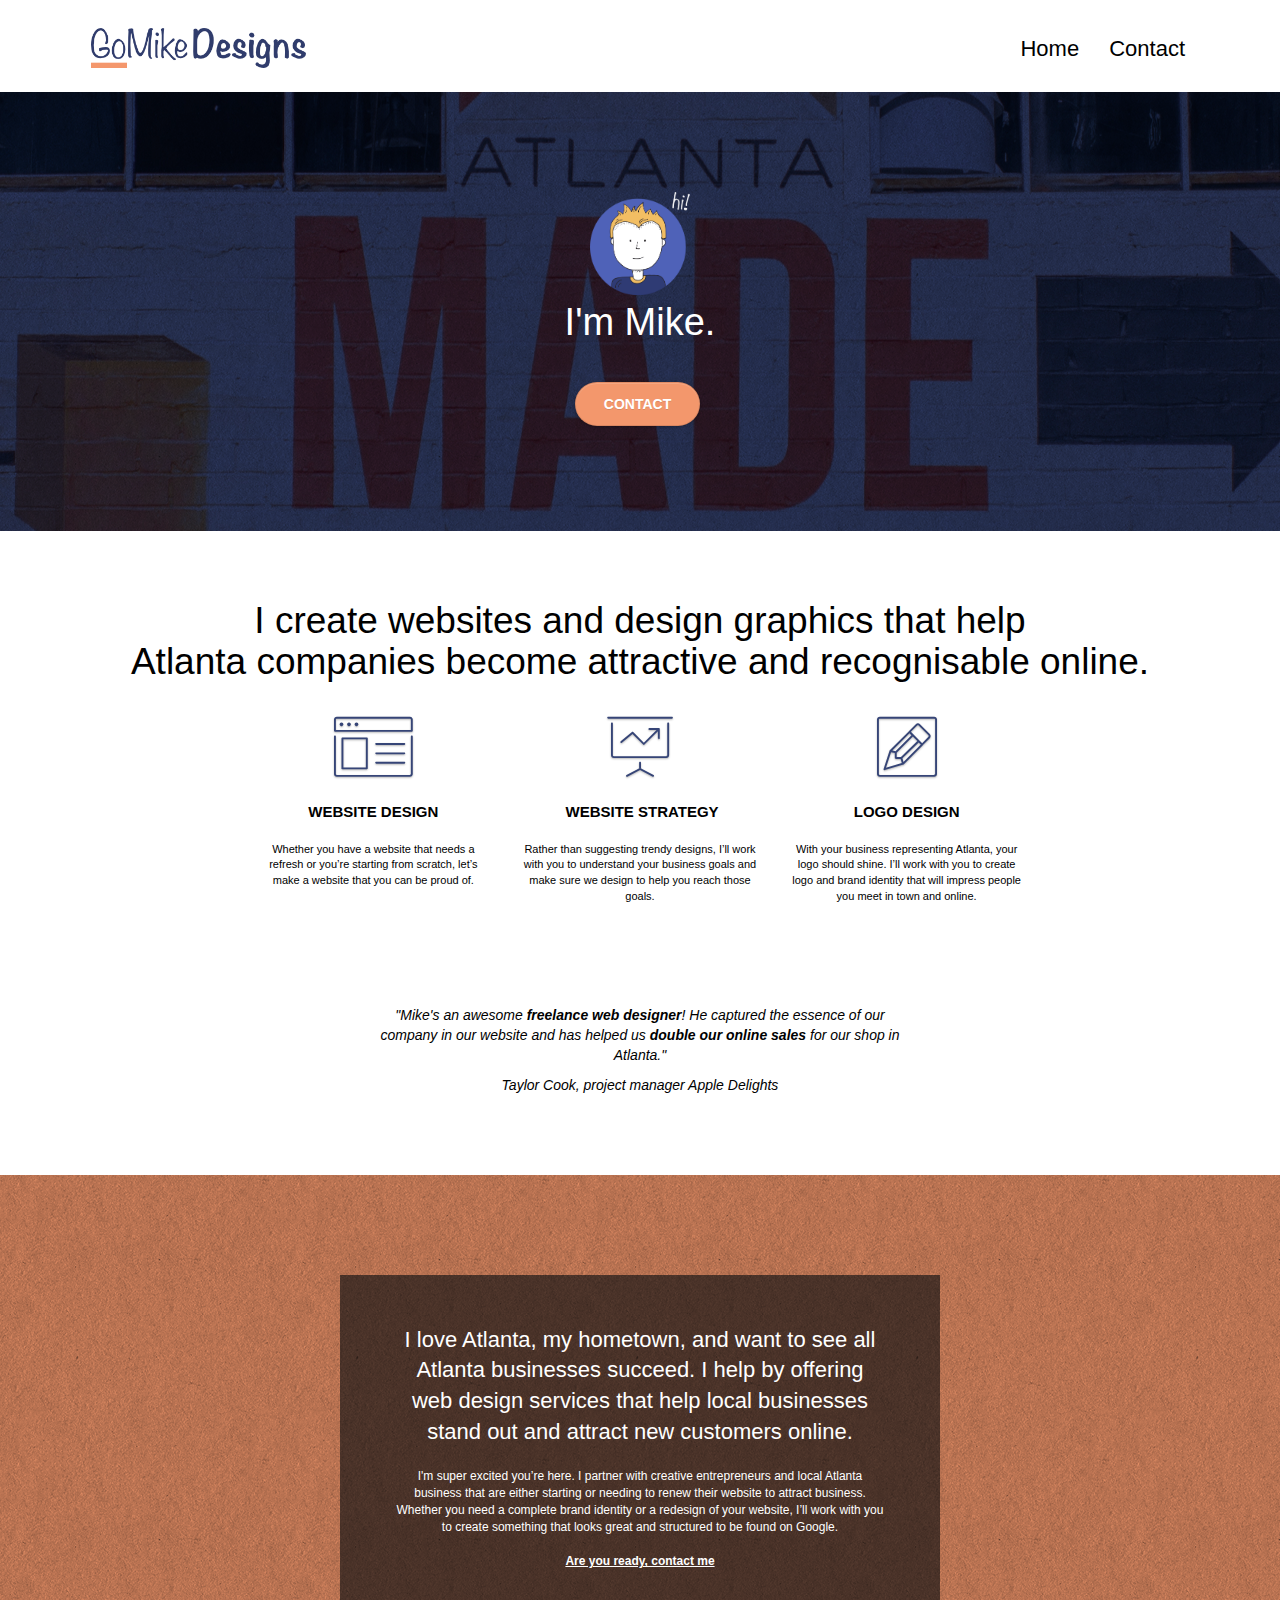
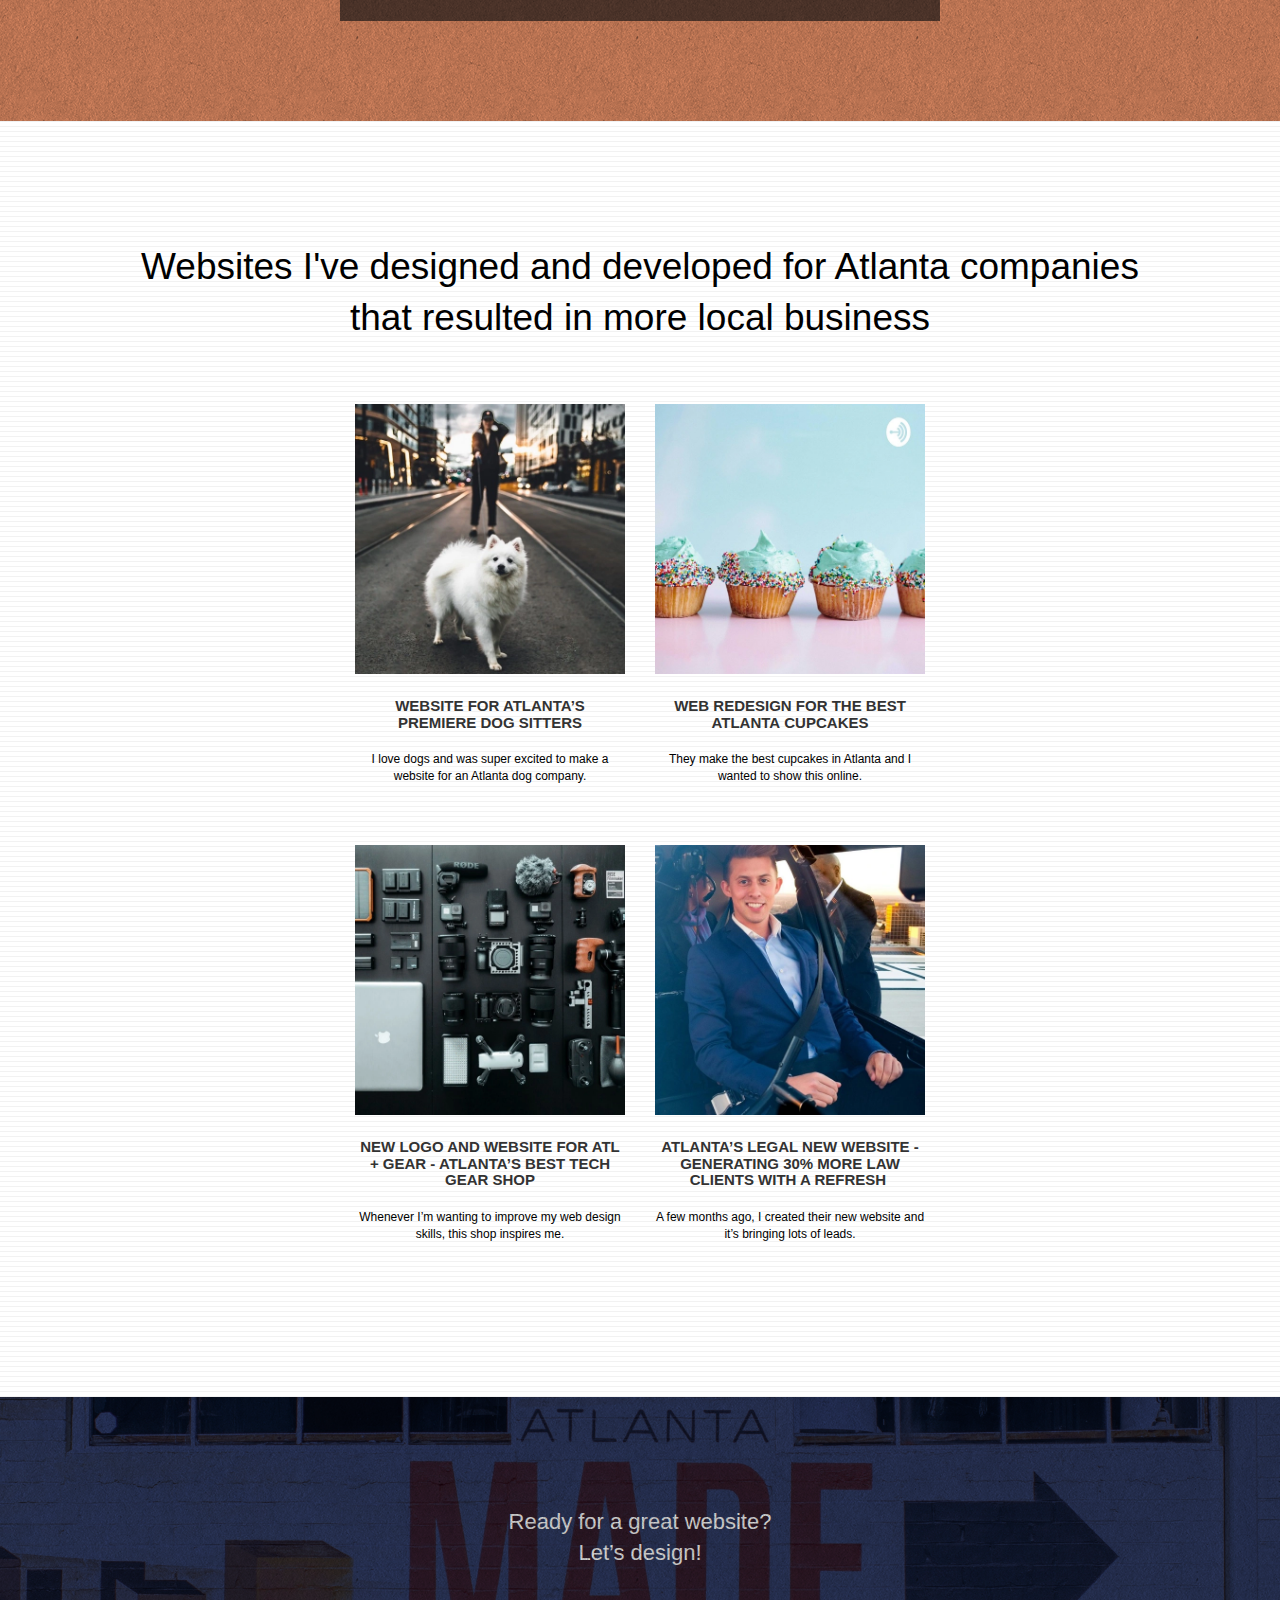
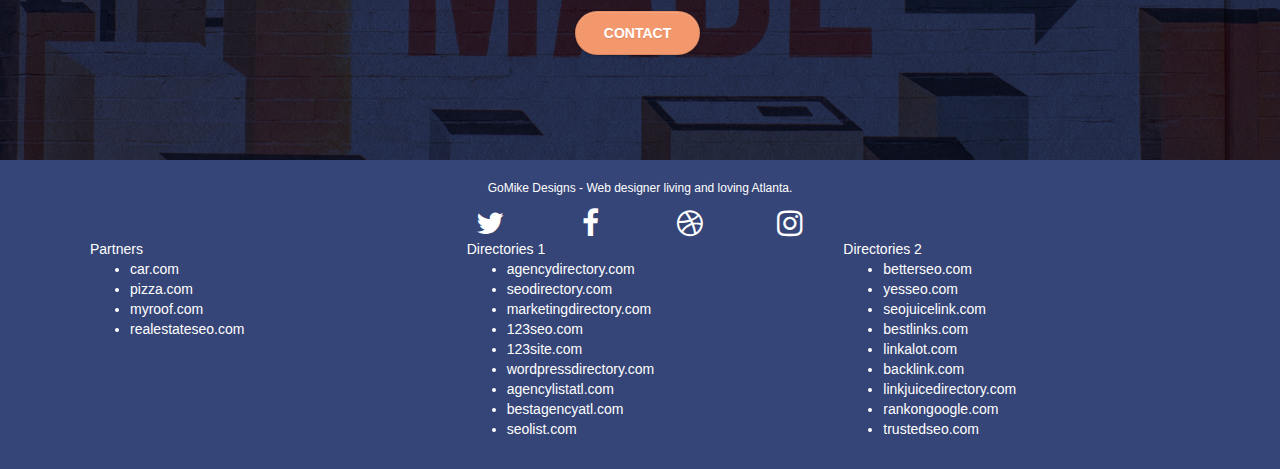
<file: index.html>
<!DOCTYPE html>
<html lang="en">
  <head>
    <meta charset="utf-8" />
    <meta
      name="keywords"
      content="seo, google, website, internet, web design, design agency, design agency, design agency, design agency, design agency, design agency, logo design atlanta"
    />
    <meta
      name="description"
      content="GoMike Designs creates websites and design graphics that help
      Atlanta companies become attractive and recognisable online. We'll help you improve your website and logo designs and website strategy! Many Atlanta companies already feel the great results of your work!"
    />
    <meta
      name="viewport"
      content="width=device-width, initial-scale=1.0, viewport-fit=cover"
    />
    <link rel="shortcut icon" type="image/png" href="favicon.jpg" />

    <link rel="stylesheet" type="text/css" href="./css/bootstrap.css" />
    <link rel="stylesheet" type="text/css" href="style.css" />
    <link rel="stylesheet" type="text/css" href="./css/font-awesome.css" />
    <link rel="stylesheet" href="./css/font-awesome-defer.css" />
    <link rel="stylesheet" type="text/css" href="./css/et-line.css" />

    <script src="./js/jquery-2.1.0.js" defer></script>
    <script src="./js/bootstrap.js" defer></script>
    <script src="./js/blocs.js" defer></script>
    <script src="./js/jquery.touchSwipe.js" defer></script>
    <script src="./js/gmaps.js" defer></script>

    <title>GoMike Designs - Web designer living and loving Atlanta.</title>

    <!-- Analytics -->

    <!-- Analytics END -->
  </head>
  <body>
    <!-- Main container -->
    <div class="page-container">
      <!-- bloc-0 -->
      <div class="bloc bgc-white l-bloc" id="bloc-0">
        <div class="container bloc-sm">
          <nav class="navbar row">
            <div class="navbar-header">
              <a class="navbar-brand" href="index.html"
                ><img
                  class="gomike-logo"
                  width="215"
                  height="40"
                  src="img/atlanta%20web%20design%20logo.png"
                  alt="Go Mike Design logo"
              /></a>

              <button
                id="nav-toggle"
                type="button"
                class="ui-navbar-toggle navbar-toggle"
                data-toggle="collapse"
                data-target=".navbar-1"
              >
                <span class="sr-only">Toggle navigation</span
                ><span class="icon-bar"></span><span class="icon-bar"></span
                ><span class="icon-bar"></span>
              </button>
            </div>
            <div class="collapse navbar-collapse navbar-1 special-dropdown-nav">
              <ul class="site-navigation nav navbar-nav">
                <li>
                  <a class="navbar-buttons" href="index.html">Home</a>
                </li>
                <li>
                  <a class="navbar-buttons" href="contact-page.html">Contact</a>
                </li>
              </ul>
            </div>
          </nav>
        </div>
      </div>
      <!-- bloc-0 END -->

      <!-- bloc-1-hero -->
      <div
        class="bloc bgc-dark-slate-blue bg-atlanta-20made-20sign d-bloc bg-t-edge bloc-bg-texture texture-paper b-parallax"
        id="bloc-1-hero"
      >
        <div class="container bloc-lg">
          <div class="row tight-width-whitespace">
            <div class="col-sm-12">
              <img
                src="img/a04pj-s6wjq.webp"
                class="center-block image-resize-mode mike-avatar"
                width="100"
                alt="Mike animation avatar saying hi"
              />
              <p class="text-center hero-bloc-text tc-white">I'm Mike.</p>
              <div class="text-center">
                <a
                  href="contact-page.html"
                  class="btn btn-lg btn-clean btn-rd cta-hero btn-atomic-tangerine"
                  id="cta-hero"
                  >Contact</a
                >
              </div>
            </div>
          </div>
        </div>
      </div>
      <!-- bloc-1-hero END -->

      <!-- bloc-2-services -->
      <div class="bloc bgc-white l-bloc" id="bloc-2-services">
        <div class="container bloc-md">
          <div class="row">
            <div class="col-sm-12 text-center">
              <h1 class="heading-paragraph">
                I create websites and design graphics that help <br />
                Atlanta companies become attractive and recognisable online.
              </h1>
            </div>
          </div>
          <div class="row voffset-lg med-width-whitespace">
            <div class="col-sm-4">
              <div class="text-center">
                <span
                  class="et-icon-browser sm-shadow icon-dark-slate-blue icons icon-lg"
                ></span>
              </div>
              <h2 class="mg-md text-center service-header">Website Design</h2>
              <p class="text-center go-black">
                Whether you have a website that needs a refresh or you&rsquo;re
                starting from scratch, let&rsquo;s make a website that you can
                be proud of.
              </p>
            </div>
            <div class="col-sm-4">
              <div class="text-center">
                <span
                  class="et-icon-presentation sm-shadow icon-dark-slate-blue icons icon-lg"
                ></span>
              </div>
              <h2 class="mg-md text-center service-header">
                &nbsp;Website Strategy
              </h2>
              <p class="text-center go-black">
                Rather than suggesting trendy designs, I&rsquo;ll work with you
                to understand your business goals and make sure we design to
                help you reach those goals.<br />
              </p>
            </div>
            <div class="col-sm-4">
              <div class="text-center">
                <span
                  class="et-icon-edit sm-shadow icon-dark-slate-blue icons icon-lg"
                ></span>
              </div>
              <h2 class="mg-md text-center service-header">Logo Design</h2>
              <p class="text-center go-black">
                With your business representing Atlanta, your logo should shine.
                I&rsquo;ll work with you to create logo and brand identity that
                will impress people you meet in town and online.
              </p>
            </div>
          </div>
          <div class="row voffset-lg voffset">
            <div class="col-xs-12 col-md-8 col-md-offset-2 text-center">
              <blockquote class="text-center">
                <p class="quote">
                  "Mike's an awesome <strong>freelance web designer</strong>! He
                  captured the essence of our<br />
                  company in our website and has helped us
                  <strong>double our online sales</strong> for our shop in<br />
                  Atlanta."
                </p>
                <p class="quote-autor">
                  Taylor Cook, project manager Apple Delights
                </p>
              </blockquote>
            </div>
          </div>
        </div>
      </div>
      <!-- bloc-2-services END -->

      <!-- bloc-3-what-i-do -->
      <div
        class="bloc tc-white bgc-atomic-tangerine bloc-bg-texture texture-paper b-parallax bg-atlanta-20made-20sign-20orange d-bloc"
        id="bloc-3-what-i-do"
      >
        <div class="container bloc-lg">
          <div class="row tight-width-whitespace black-background">
            <div class="col-sm-12">
              <h2 class="mg-md text-center tc-white">
                I love Atlanta, my hometown, and want to see all Atlanta
                businesses succeed. I help by offering web design services that
                help local businesses stand out and attract new customers
                online.<br />
              </h2>
              <p class="text-center white">
                I'm super excited you&rsquo;re here. I partner with creative
                entrepreneurs and local Atlanta business that are either
                starting or needing to renew their website to attract business.
                Whether you need a complete brand identity or a redesign of your
                website, I&rsquo;ll work with you to create something that looks
                great and structured to be found on Google.<br /><br /><a
                  class="ltc-white bold-link"
                  href="contact-page.html"
                  >Are you ready, contact me</a
                ><br />
              </p>
            </div>
          </div>
        </div>
      </div>
      <!-- bloc-3-what-i-do END -->

      <!-- bloc-4-portfolio -->
      <div
        class="bloc bgc-white bg-lines-h2-bg bg-repeat l-bloc"
        id="bloc-4-portfolio"
      >
        <div class="container bloc-lg">
          <div class="row">
            <div class="col-sm-12 text-center">
              <h2 class="previous-work">
                Websites I've designed and developed for Atlanta companies
                <br />
                that resulted in more local business
              </h2>
            </div>
          </div>
          <div class="row tight-width-whitespace portfolio-row">
            <div class="col-sm-6">
              <a
                class="img-container"
                href="#"
                data-lightbox="img/Dog-webp.webp"
                data-gallery-id="gallery-1"
                data-caption="Website for Atlanta's Premiere dog salon"
                data-frame="snapshot-lb"
                ><img
                  src="img/Dog-webp.webp"
                  class="img-responsive portfolio-thumb img-dog"
                  alt="Image of a white dog with its owner ont he black-background"
              /></a>
              <h3 class="mg-md text-center">
                Website for Atlanta&rsquo;s premiere Dog Sitters
              </h3>
              <p class="text-center go-black">
                I love dogs and was super excited to make a website for an
                Atlanta dog company.
              </p>
            </div>
            <div class="col-sm-6">
              <a
                class="img-container"
                href="#"
                data-lightbox="img/muffins-webp.webp"
                data-gallery-id="gallery-1"
                data-caption="web redesign for the best cupcakes in Atlanta"
                data-frame="snapshot-lb"
                ><img
                  src="img/muffins-webp.webp"
                  class="img-responsive portfolio-thumb img-muffins"
                  alt="Colourful image of 4 muffins"
              /></a>
              <h3 class="mg-md text-center">
                Web redesign for the best Atlanta&nbsp;cupcakes
              </h3>
              <p class="text-center go-black">
                They make the best cupcakes in Atlanta and I wanted to show this
                online.
              </p>
            </div>
          </div>
          <div class="row tight-width-whitespace portfolio-row">
            <div class="col-sm-6">
              <a
                class="img-container"
                href="#"
                data-lightbox="img/Photography-webp.webp"
                data-gallery-id="gallery-1"
                data-caption="New logo and website for Atlanta's best tech gear shop"
                data-frame="snapshot-lb"
                ><img
                  src="img/Photography-webp.webp"
                  class="img-responsive portfolio-thumb img-photography"
                  alt="Image of many different photography equipment"
              /></a>
              <h3 class="mg-md text-center">
                New logo and website for Atl + Gear - Atlanta&rsquo;s best tech
                gear shop
              </h3>
              <p class="text-center go-black">
                Whenever I&rsquo;m wanting to improve my web design skills, this
                shop inspires me.
              </p>
            </div>
            <div class="col-sm-6">
              <a
                class="img-container"
                href="#"
                data-lightbox="img/Atlentas-legal-webp.webp"
                data-gallery-id="gallery-1"
                data-caption="Atlanta's legal website generates 30% more clients after web redesign"
                data-frame="snapshot-lb"
                ><img
                  src="img/Atlentas-legal-webp.webp"
                  class="img-responsive portfolio-thumb img-legal"
                  alt="Man wearing a suit sitting in a helicopter"
              /></a>
              <h3 class="mg-md text-center">
                Atlanta&rsquo;s legal new website - Generating 30% more law
                clients with a refresh&nbsp;
              </h3>
              <p class="text-center go-black">
                A few months ago, I created their new website and it&rsquo;s
                bringing lots of leads.
              </p>
            </div>
          </div>
        </div>
      </div>
      <!-- bloc-4-portfolio END -->

      <!-- bloc-5-cta -->
      <div
        class="bloc bgc-dark-slate-blue bg-atlanta-20made-20sign d-bloc bloc-bg-texture texture-paper"
        id="bloc-5-cta"
      >
        <div class="container bloc-lg">
          <div class="row">
            <h2 class="mg-md text-center tc-white">
              Ready for a great website? <br />Let&rsquo;s design!
            </h2>
            <div class="col-sm-12 text-center">
              <a
                href="contact-page.html"
                class="btn btn-atomic-tangerine btn-clean btn-rd btn-lg cta-hero"
                >Contact</a
              >
            </div>
          </div>
        </div>
      </div>
      <!-- bloc-5-cta END -->

      <!-- Footer - bloc-8 -->
      <div class="bloc bgc-dark-slate-blue d-bloc" id="bloc-8">
        <div class="container bloc-sm">
          <div class="row">
            <div class="col-sm-12">
              <p class="text-center white">
                GoMike Designs - Web designer living and loving Atlanta.<br />
              </p>
              <div class="row row-no-gutters social">
                <div class="col-sm-3">
                  <div class="text-center">
                    <a class="social" href="index.html"
                      ><span class="fa fa-twitter icon-md"></span
                    ></a>
                  </div>
                </div>
                <div class="col-sm-3">
                  <div class="text-center">
                    <a class="social" href="index.html"
                      ><span class="fa fa-facebook icon-md"></span
                    ></a>
                  </div>
                </div>
                <div class="col-sm-3">
                  <div class="text-center">
                    <a class="social" href="index.html"
                      ><span class="fa fa-dribbble icon-md"></span
                    ></a>
                  </div>
                </div>
                <div class="col-sm-3">
                  <div class="text-center">
                    <a class="social" href="index.html"
                      ><span class="fa fa-instagram icon-md"></span
                    ></a>
                  </div>
                </div>
              </div>
              <div class="row">
                <div class="col-sm-4">
                  Partners
                  <ul>
                    <li><a href="car.com">car.com</a></li>
                    <li><a href="pizza.com">pizza.com</a></li>
                    <li><a href="myroof.com">myroof.com</a></li>
                    <li><a href="realestateseo.com">realestateseo.com</a></li>
                  </ul>
                </div>
                <div class="col-sm-4">
                  Directories 1
                  <ul>
                    <li>
                      <a href="agencydirectory.com">agencydirectory.com</a>
                    </li>
                    <li><a href="seodirectory.com">seodirectory.com</a></li>
                    <li>
                      <a href="marketingdirectory.com"
                        >marketingdirectory.com</a
                      >
                    </li>
                    <li><a href="123seo.com">123seo.com</a></li>
                    <li><a href="123site.com">123site.com</a></li>
                    <li>
                      <a href="wordpressdirectory.com"
                        >wordpressdirectory.com</a
                      >
                    </li>
                    <li><a href="agencylistatl.com">agencylistatl.com</a></li>
                    <li><a href="bestagencyatl.com">bestagencyatl.com</a></li>
                    <li><a href="seolist.com">seolist.com</a></li>
                  </ul>
                </div>
                <div class="col-sm-4">
                  Directories 2
                  <ul>
                    <li><a href="betterseo.com">betterseo.com</a></li>
                    <li><a href="yesseo.com">yesseo.com</a></li>
                    <li><a href="seojuicelink.com">seojuicelink.com</a></li>
                    <li><a href="bestlinks.com">bestlinks.com</a></li>
                    <li><a href="linkalot.com">linkalot.com</a></li>
                    <li><a href="backlink.com">backlink.com</a></li>
                    <li>
                      <a href="linkjuicedirectory.com"
                        >linkjuicedirectory.com</a
                      >
                    </li>
                    <li><a href="rankongoogle.com">rankongoogle.com</a></li>
                    <li><a href="trustedseo.com">trustedseo.com</a></li>
                  </ul>
                </div>
              </div>
            </div>
          </div>
        </div>
      </div>
      <!-- Footer - bloc-8 END -->
    </div>
    <!-- Main container END -->
  </body>
</html>
</file>
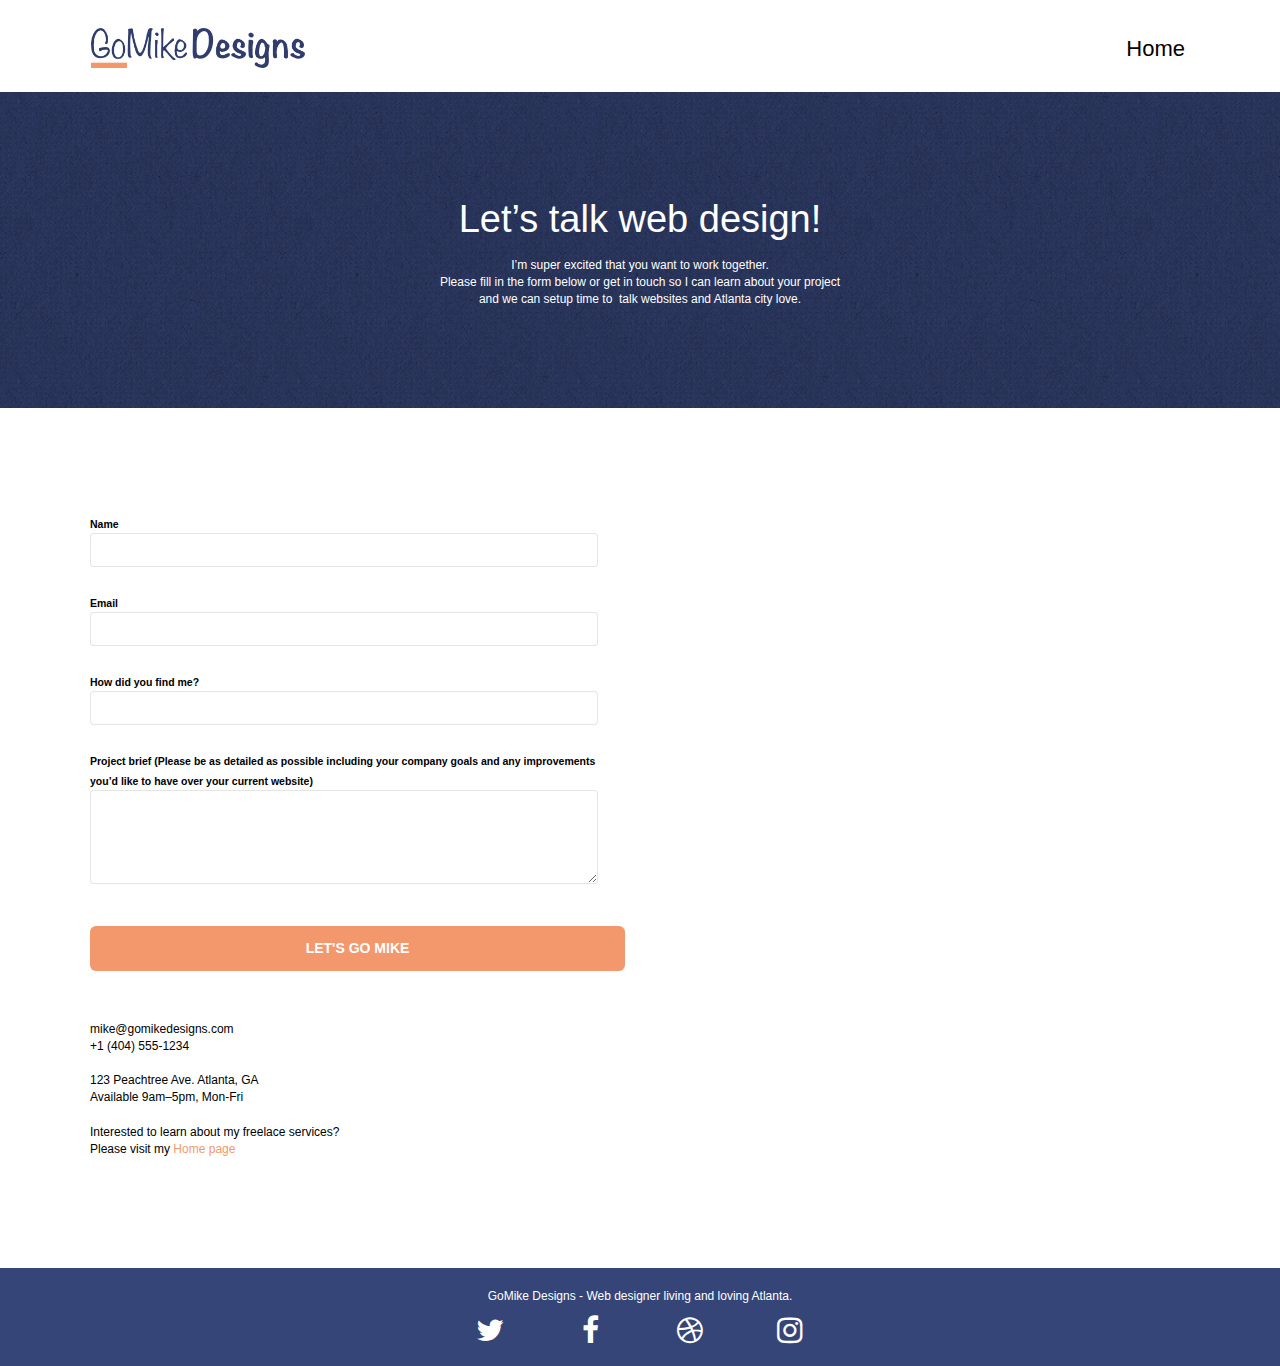
<file: contact-page.html>
<!DOCTYPE html>
<html lang="en">
  <head>
    <meta charset="utf-8" />
    <meta name="keywords" content="" />
    <meta
      name="description"
      content="GoMike Design contact form - Let's talk web design!"
    />
    <meta
      name="viewport"
      content="width=device-width, initial-scale=1.0, viewport-fit=cover"
    />
    <link rel="shortcut icon" type="image/png" href="favicon.jpg" />
   
    <link rel="stylesheet" type="text/css" href="./css/bootstrap.css" />
    <link rel="stylesheet" type="text/css" href="style.css" />
    <link rel="stylesheet" type="text/css" href="./css/font-awesome.css" />
    <link rel="stylesheet" href="./css/font-awesome-defer.css" />
    <link rel="stylesheet" type="text/css" href="./css/et-line.css" />
    
    <script src="./js/jquery-2.1.0.js" defer></script>
    <script src="./js/bootstrap.js" defer></script>
    <script src="./js/blocs.js" defer></script>
    <script src="./js/jqBootstrapValidation.js" defer></script>
    <script src="./js/formHandler.js" defer></script>
    <title>Contacts</title>

    <!-- Analytics -->

    <!-- Analytics END -->
  </head>
  <body>
    <!-- Main container -->
    <div class="page-container">
      <!-- bloc-0 -->
      <div class="bloc bgc-white l-bloc" id="bloc-0">
        <div class="container bloc-sm">
          <nav class="navbar row">
            <div class="navbar-header">
              <a class="navbar-brand" href="index.html"
                ><img
                  src="img/atlanta%20web%20design%20logo.png"
                  alt="Go Mike Design logo"
                  height="40"
              /></a>
              <button
              id="nav-toggle"
              type="button"
              class="ui-navbar-toggle navbar-toggle"
              data-toggle="collapse"
              data-target=".navbar-1"
            >
              <span class="sr-only">Toggle navigation</span
              ><span class="icon-bar"></span><span class="icon-bar"></span
              ><span class="icon-bar"></span>
            </button>
            </div>
            <div class="collapse navbar-collapse navbar-1 special-dropdown-nav">
              <ul class="site-navigation contact-nav nav navbar-nav">
                <li>
                  <a class="page2-home-button" href="index.html">Home</a>
                </li>
              </ul>
            </div>
          </nav>
        </div>
      </div>
      <!-- bloc-0 END -->

      <!-- bloc-6 -->
      <div
        class="bloc bg-dots-bg bg-repeat bgc-dark-slate-blue d-bloc bloc-bg-texture texture-paper"
        id="bloc-6"
      >
        <div class="container bloc-lg">
          <div class="row">
            <div class="col-sm-12">
              <p class="text-center hero-bloc-text tc-white">
                Let&rsquo;s talk web design!
              </p>
              <p class="text-center mg-lg tc-white tight-width-whitespace">
                I&rsquo;m super excited that you want to work together.<br />Please
                fill in the form below or get in touch so I can learn about your
                project <br />and we can setup time to &nbsp;talk websites and
                Atlanta city love.
              </p>
            </div>
          </div>
        </div>
      </div>
      <!-- bloc-6 END -->

      <!-- bloc-7 -->
      <div class="bloc bgc-white l-bloc" id="bloc-7">
        <div class="container bloc-lg">
          <div class="row">
            <div class="col-sm-6 col-sm-6-contact">
              <form
                id="form_1"
                data-success-msg="Your message has been sent."
                data-fail-msg="Sorry it seems that our mail server is not responding, Sorry for the inconvenience!"
              >
                <div class="form-group">
                  <label class="label" for="name"> Name </label><br />
                  <input
                    type="text"
                    id="name"
                    class="form-control"
                    required
                  /><br />
                </div>
                <div class="form-group">
                  <label class="label" for="email"> Email </label><br />
                  <input
                    id="email"
                    class="form-control"
                    type="email"
                    required
                  /><br />
                </div>
                <div class="form-group">
                  <label class="label" for="how-did-you-find-me">
                    How did you find me? </label
                  ><br />
                  <input
                    class="form-control"
                    type="text"
                    required
                    id="how-did-you-find-me"
                  /><br />
                </div>
                <div class="form-group">
                  <label class="label" for="project-brief">
                    Project brief (Please be as detailed as possible including
                    your company goals and any improvements you&rsquo;d like to
                    have over your current website)<br /></label
                  ><textarea
                    id="project-brief"
                    class="form-control"
                    rows="4"
                    cols="50"
                    required
                  ></textarea
                  ><br />
                </div>
                <button
                  class="bloc-button btn btn-lg btn-block cta-hero btn-atomic-tangerine"
                  type="submit"
                >
                  Let's go Mike
                </button>
              </form>
            </div>
            <div class="col-sm-6 col-sm-6-contact">
              <p class="more-information">
                mike@gomikedesigns.com<br />+1 (404) 555-1234<br />
                <br />123 Peachtree Ave. Atlanta, GA<br />Available 9am–5pm,
                Mon-Fri <br />
                <br />Interested to learn about my freelace services?
                <br />Please visit my&nbsp;<a
                  class="ltc-atomic-tangerine"
                  href="index.html"
                  >Home page</a
                >
              </p>
            </div>
          </div>
        </div>
      </div>
      <!-- bloc-7 END -->

      <!-- ScrollToTop Button -->
      <!-- <a class="topscroll-button">Scroll to top<span class="fa fa-chevron-up"></span></a> -->
      <!-- <i class="topscroll-button fa-solid fa-chevron-up">aosdjasdka;skd</i> -->
      <!-- ScrollToTop Button END-->

      <!-- Footer - bloc-8 -->
      <div class="bloc bgc-dark-slate-blue d-bloc" id="bloc-8">
        <div class="container bloc-sm">
          <div class="row">
            <div class="col-sm-12">
              <p class="text-center white">
                GoMike Designs - Web designer living and loving Atlanta.<br />
              </p>
              <div class="row row-no-gutters social">
                <div class="col-sm-3">
                  <div class="text-center">
                    <a class="social" href="index.html"
                      ><span class="fa fa-twitter icon-md"></span
                    ></a>
                  </div>
                </div>
                <div class="col-sm-3">
                  <div class="text-center">
                    <a class="social" href="index.html"
                      ><span class="fa fa-facebook icon-md"></span
                    ></a>
                  </div>
                </div>
                <div class="col-sm-3">
                  <div class="text-center">
                    <a class="social" href="index.html"
                      ><span class="fa fa-dribbble icon-md"></span
                    ></a>
                  </div>
                </div>
                <div class="col-sm-3">
                  <div class="text-center">
                    <a class="social" href="index.html"
                      ><span class="fa fa-instagram icon-md"></span
                    ></a>
                  </div>
                </div>
              </div>
              
            </div>
          </div>
        </div>
      </div>

                        </div>
          </div>
        </div>
      </div>
      <!-- Footer - bloc-8 END -->
    </div>
    <!-- Main container END -->
  </body>
</html>
</file>
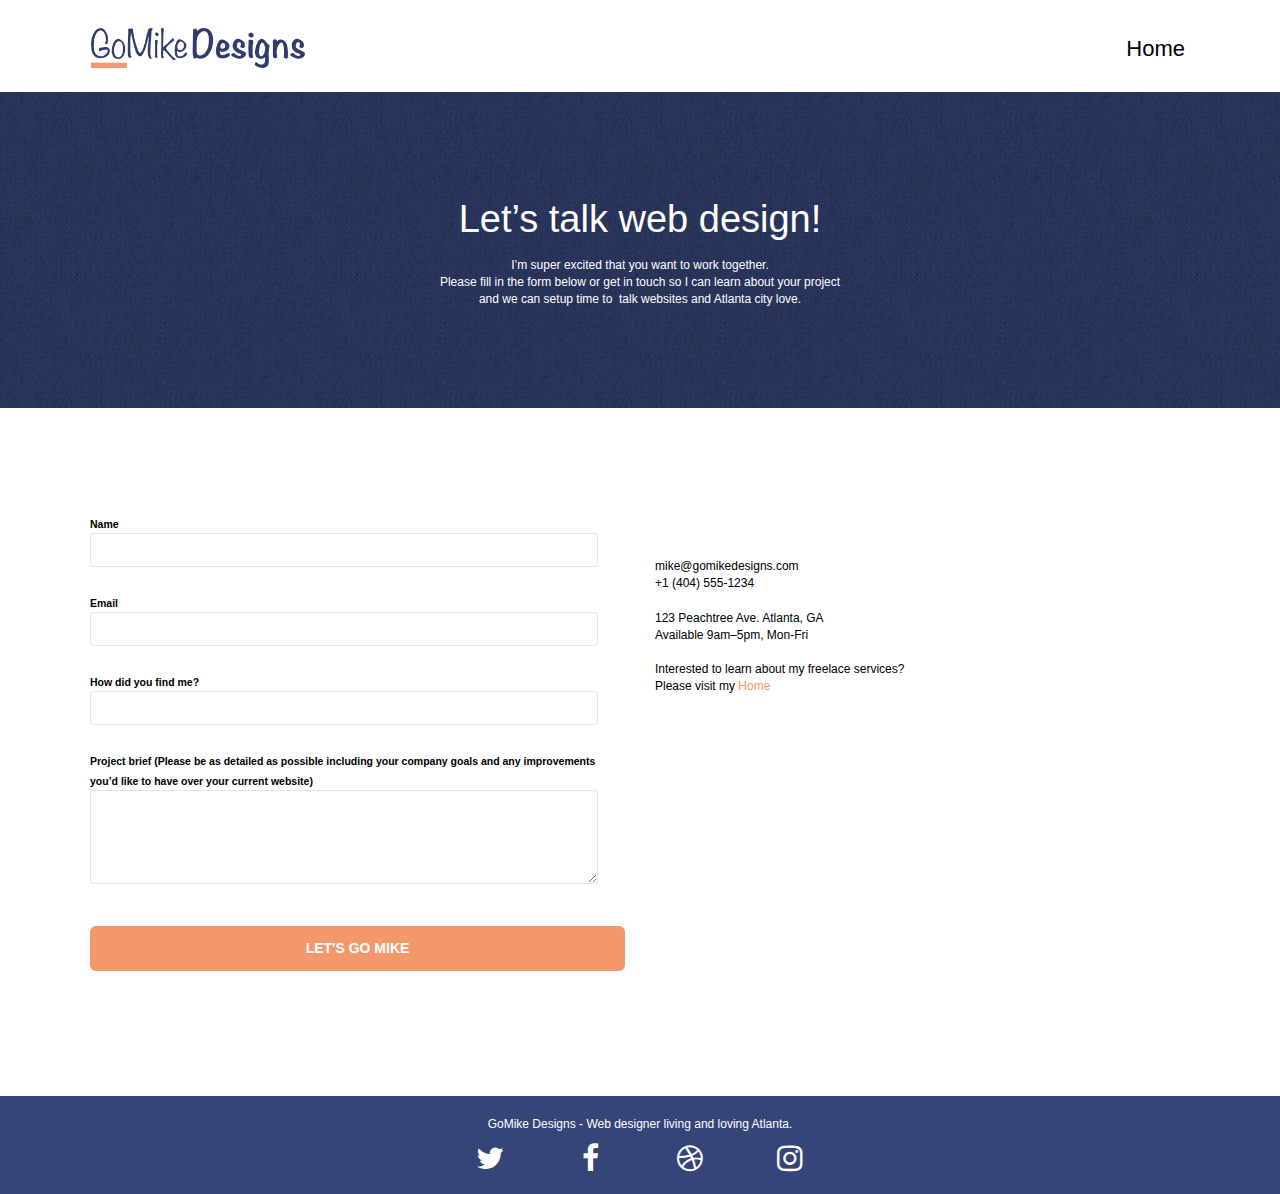
<file: page2.html>
<!DOCTYPE html>
<html lang="en">
  <head>
    <meta charset="utf-8" />
    <meta name="keywords" content="" />
    <meta
      name="description"
      content="GoMike Design contact form - Let's talk web design!"
    />
    <meta
      name="viewport"
      content="width=device-width, initial-scale=1.0, viewport-fit=cover"
    />
    <link rel="shortcut icon" type="image/png" href="favicon.jpg" />
   
    <link rel="stylesheet" type="text/css" href="./css/bootstrap.css" />
    <link rel="stylesheet" type="text/css" href="style.css" />
    <link rel="stylesheet" type="text/css" href="./css/font-awesome.css" />
    <link rel="stylesheet" href="./css/font-awesome-defer.css" />
    <link rel="stylesheet" type="text/css" href="./css/et-line.css" />
    
    <script src="./js/jquery-2.1.0.js" defer></script>
    <script src="./js/bootstrap.js" defer></script>
    <script src="./js/blocs.js" defer></script>
    <script src="./js/jqBootstrapValidation.js" defer></script>
    <script src="./js/formHandler.js" defer></script>
    <title>Contacts</title>

    <!-- Analytics -->

    <!-- Analytics END -->
  </head>
  <body>
    <!-- Main container -->
    <div class="page-container">
      <!-- bloc-0 -->
      <div class="bloc bgc-white l-bloc" id="bloc-0">
        <div class="container bloc-sm">
          <nav class="navbar row">
            <div class="navbar-header">
              <a class="navbar-brand" href="index.html"
                ><img
                  src="img/atlanta%20web%20design%20logo.png"
                  alt="Go Mike Design logo"
                  height="40"
              /></a>
              <button
              id="nav-toggle"
              type="button"
              class="ui-navbar-toggle navbar-toggle"
              data-toggle="collapse"
              data-target=".navbar-1"
            >
              <span class="sr-only">Toggle navigation</span
              ><span class="icon-bar"></span><span class="icon-bar"></span
              ><span class="icon-bar"></span>
            </button>
            </div>
            <div class="collapse navbar-collapse navbar-1 special-dropdown-nav">
              <ul class="site-navigation contact-nav nav navbar-nav">
                <li>
                  <a class="page2-home-button" href="index.html">Home</a>
                </li>
              </ul>
            </div>
          </nav>
        </div>
      </div>
      <!-- bloc-0 END -->

      <!-- bloc-6 -->
      <div
        class="bloc bg-dots-bg bg-repeat bgc-dark-slate-blue d-bloc bloc-bg-texture texture-paper"
        id="bloc-6"
      >
        <div class="container bloc-lg">
          <div class="row">
            <div class="col-sm-12">
              <p class="text-center hero-bloc-text tc-white">
                Let&rsquo;s talk web design!
              </p>
              <p class="text-center mg-lg tc-white tight-width-whitespace">
                I&rsquo;m super excited that you want to work together.<br />Please
                fill in the form below or get in touch so I can learn about your
                project <br />and we can setup time to &nbsp;talk websites and
                Atlanta city love.
              </p>
            </div>
          </div>
        </div>
      </div>
      <!-- bloc-6 END -->

      <!-- bloc-7 -->
      <div class="bloc bgc-white l-bloc" id="bloc-7">
        <div class="container bloc-lg">
          <div class="row">
            <div class="col-sm-6">
              <form
                id="form_1"
                data-success-msg="Your message has been sent."
                data-fail-msg="Sorry it seems that our mail server is not responding, Sorry for the inconvenience!"
              >
                <div class="form-group">
                  <label class="label" for="name"> Name </label><br />
                  <input
                    type="text"
                    id="name"
                    class="form-control"
                    required
                  /><br />
                </div>
                <div class="form-group">
                  <label class="label" for="email"> Email </label><br />
                  <input
                    id="email"
                    class="form-control"
                    type="email"
                    required
                  /><br />
                </div>
                <div class="form-group">
                  <label class="label" for="how-did-you-find-me">
                    How did you find me? </label
                  ><br />
                  <input
                    class="form-control"
                    type="text"
                    required
                    id="how-did-you-find-me"
                  /><br />
                </div>
                <div class="form-group">
                  <label class="label" for="project-brief">
                    Project brief (Please be as detailed as possible including
                    your company goals and any improvements you&rsquo;d like to
                    have over your current website)<br /></label
                  ><textarea
                    id="project-brief"
                    class="form-control"
                    rows="4"
                    cols="50"
                    required
                  ></textarea
                  ><br />
                </div>
                <button
                  class="bloc-button btn btn-lg btn-block cta-hero btn-atomic-tangerine"
                  type="submit"
                >
                  Let's go Mike
                </button>
              </form>
            </div>
            <div class="col-sm-6">
              <p class="more-information">
                mike@gomikedesigns.com<br />+1 (404) 555-1234<br />
                <br />123 Peachtree Ave. Atlanta, GA<br />Available 9am–5pm,
                Mon-Fri <br />
                <br />Interested to learn about my freelace services?
                <br />Please visit my&nbsp;<a
                  class="ltc-atomic-tangerine"
                  href="index.html"
                  >Home</a
                >
              </p>
            </div>
          </div>
        </div>
      </div>
      <!-- bloc-7 END -->

      <!-- ScrollToTop Button -->
      <a class="topscroll-button"><span class="fa fa-chevron-up"></span></a>
      <!-- <i class="topscroll-button fa-solid fa-chevron-up">aosdjasdka;skd</i> -->
      <!-- ScrollToTop Button END-->

      <!-- Footer - bloc-8 -->
      <div class="bloc bgc-dark-slate-blue d-bloc" id="bloc-8">
        <div class="container bloc-sm">
          <div class="row">
            <div class="col-sm-12">
              <p class="text-center white">
                GoMike Designs - Web designer living and loving Atlanta.<br />
              </p>
              <div class="row row-no-gutters social">
                <div class="col-sm-3">
                  <div class="text-center">
                    <a class="social" href="index.html"
                      ><span class="fa fa-twitter icon-md"></span
                    ></a>
                  </div>
                </div>
                <div class="col-sm-3">
                  <div class="text-center">
                    <a class="social" href="index.html"
                      ><span class="fa fa-facebook icon-md"></span
                    ></a>
                  </div>
                </div>
                <div class="col-sm-3">
                  <div class="text-center">
                    <a class="social" href="index.html"
                      ><span class="fa fa-dribbble icon-md"></span
                    ></a>
                  </div>
                </div>
                <div class="col-sm-3">
                  <div class="text-center">
                    <a class="social" href="index.html"
                      ><span class="fa fa-instagram icon-md"></span
                    ></a>
                  </div>
                </div>
              </div>
              
            </div>
          </div>
        </div>
      </div>

                        </div>
          </div>
        </div>
      </div>
      <!-- Footer - bloc-8 END -->
    </div>
    <!-- Main container END -->
  </body>
</html>
</file>
<file: style.css>
* {
    box-sizing: border-box;
}

body {
    margin: 0;
    padding: 0;
    background: #FFF;
    overflow-x: hidden;
    -webkit-font-smoothing: antialiased;
    -moz-osx-font-smoothing: grayscale;

}

a,
button {
    transition: all .3s ease-in-out;
    outline: none !important;
    text-decoration: none;
}

/*******************************************************************/


a:hover {
    text-decoration: none;
    cursor: pointer;
}

#page-loading-blocs-notifaction {
    position: fixed;
    top: 0;
    bottom: 0;
    width: 100%;
    z-index: 100000;
    background: #FFFFFF url("img/pageload-spinner.gif") no-repeat center center;
}

.bloc {
    width: 100%;
    clear: both;
    background: 50% 50% no-repeat;
    padding: 0 50px;
    -webkit-background-size: cover;
    -moz-background-size: cover;
    -o-background-size: cover;
    background-size: cover;
    position: relative;
}

.bloc .container {
    padding-left: 0;
    padding-right: 0;
}

.bloc-lg {
    padding: 100px 50px;
}

.bloc-md {
    padding: 50px;
}

.bloc-sm {
    padding: 20px 50px;
}

.bg-center,
.bg-l-edge,
.bg-r-edge,
.bg-t-edge,
.bg-b-edge,
.bg-tl-edge,
.bg-bl-edge,
.bg-tr-edge,
.bg-br-edge,
.bg-repeat {
    -webkit-background-size: auto !important;
    -moz-background-size: auto !important;
    -o-background-size: auto !important;
    background-size: auto !important;
}

.bg-repeat {
    background: repeat;
}

.bg-t-edge {
    background: top no-repeat;
}

.bloc-bg-texture::before {
    content: "";
    background-size: 2px 2px;
    position: absolute;
    top: 0;
    bottom: 0;
    left: 0;
    right: 0;
}

.texture-paper::before {
    background: url("img/aecd7-gz9ng.webp");
    background-size: 280px 280px;
}

.b-parallax {
    background-attachment: fixed;
}

.d-bloc {
    color: white;
}

.d-bloc button:hover {
    color: rgba(255, 255, 255, .9);
}

.d-bloc .icon-round,
.d-bloc .icon-square,
.d-bloc .icon-rounded,
.d-bloc .icon-semi-rounded-a,
.d-bloc .icon-semi-rounded-b {
    border-color: rgba(255, 255, 255, .9);
}

.d-bloc .divider-h span {
    border-color: rgba(255, 255, 255, .2);
}

.d-bloc .a-btn,
.d-bloc .navbar a,
.d-bloc .navbar-brand,
.d-bloc a .icon-sm,
.d-bloc a .icon-md,
.d-bloc a .icon-lg,
.d-bloc a .icon-xl,
.d-bloc h1 a,
.d-bloc h2 a,
.d-bloc h3 a,
.d-bloc h4 a,
.d-bloc h5 a,
.d-bloc h6 a,
.d-bloc p a {
    color: white;
}

.d-bloc .a-btn:hover,
.d-bloc .navbar a:hover,
.d-bloc .navbar-brand:hover,
.d-bloc a:hover .icon-sm,
.d-bloc a:hover .icon-md,
.d-bloc a:hover .icon-lg,
.d-bloc a:hover .icon-xl,
.d-bloc h1 a:hover,
.d-bloc h2 a:hover,
.d-bloc h3 a:hover,
.d-bloc h4 a:hover,
.d-bloc h5 a:hover,
.d-bloc h6 a:hover,
.d-bloc p a:hover {
    color: rgba(255, 255, 255, 1);
}

.d-bloc .navbar-toggle .icon-bar {
    background: rgba(255, 255, 255, 1);
}

.d-bloc .btn-wire,
.d-bloc .btn-wire:hover {
    color: rgba(255, 255, 255, 1);
    border-color: rgba(255, 255, 255, 1);
}

.d-bloc .panel {
    color: rgba(0, 0, 0, .5);
}

.d-bloc .panel button:hover {
    color: rgba(0, 0, 0, .7);
}

.d-bloc .panel icon {
    border-color: rgba(0, 0, 0, .7);
}

.d-bloc .panel .divider-h span {
    border-color: rgba(0, 0, 0, .1);
}

.d-bloc .panel .a-btn {
    color: rgba(0, 0, 0, .6);
}

.d-bloc .panel .a-btn:hover {
    color: rgba(0, 0, 0, 1);
}

.d-bloc .panel .btn-wire,
.d-bloc .panel .btn-wire:hover {
    color: rgba(0, 0, 0, .7);
    border-color: rgba(0, 0, 0, .3);
}

.d-bloc .panel,
.l-bloc {
    color: rgba(0, 0, 0, .5);
}

.d-bloc .panel button:hover,
.l-bloc button:hover {
    color: rgba(0, 0, 0, .7);
}

.l-bloc .icon-round,
.l-bloc .icon-square,
.l-bloc .icon-rounded,
.l-bloc .icon-semi-rounded-a,
.l-bloc .icon-semi-rounded-b {
    border-color: rgba(0, 0, 0, .7);
}

.d-bloc .panel .divider-h span,
.l-bloc .divider-h span {
    border-color: rgba(0, 0, 0, .1);
}

.d-bloc .panel .a-btn,
.l-bloc .a-btn,
.l-bloc .navbar a,
.l-bloc .navbar-brand,
.l-bloc a .icon-sm,
.l-bloc a .icon-md,
.l-bloc a .icon-lg,
.l-bloc a .icon-xl,
.l-bloc h1 a,
.l-bloc h2 a,
.l-bloc h3 a,
.l-bloc h4 a,
.l-bloc h5 a,
.l-bloc h6 a,
.l-bloc p a {
    color: rgba(0, 0, 0, .6);
}

.d-bloc .panel .a-btn:hover,
.l-bloc .a-btn:hover,
.l-bloc .navbar a:hover,
.l-bloc .navbar-brand:hover,
.l-bloc a:hover .icon-sm,
.l-bloc a:hover .icon-md,
.l-bloc a:hover .icon-lg,
.l-bloc a:hover .icon-xl,
.l-bloc h1 a:hover,
.l-bloc h2 a:hover,
.l-bloc h3 a:hover,
.l-bloc h4 a:hover,
.l-bloc h5 a:hover,
.l-bloc h6 a:hover,
.l-bloc p a:hover {
    color: rgba(0, 0, 0, 1);
}

.l-bloc .navbar-toggle .icon-bar {
    color: rgba(0, 0, 0, .6);
}

.d-bloc .panel .btn-wire,
.d-bloc .panel .btn-wire:hover,
.l-bloc .btn-wire,
.l-bloc .btn-wire:hover {
    color: rgba(0, 0, 0, .7);
    border-color: rgba(0, 0, 0, .3);
}

.voffset {
    margin-top: 30px;
}

.voffset-lg {
    margin-top: 80px;
}

.row-no-gutters {
    margin-right: 0;
    margin-left: 0;
    display: flex;
    justify-content: space-around;
}

.row.row-no-gutters>[class^="col-"],
.row.row-no-gutters>[class*=" col-"] {
    padding-right: 0;
    padding-left: 0;

}

#bloc-2-services p {
    font-size: 11px;
    color: black !important;

    /******************************************************/
}

blockquote {
    border: 0px;
    font-style: italic;
}

.quote,
.quote-autor {
    font-size: 14px !important;
}

.navbar {
    margin-bottom: 0;
    z-index: 1;
}

.navbar-brand {
    height: auto;
    padding: 3px 15px;
    font-size: 25px;
    font-weight: normal;
    font-weight: 600;
    line-height: 44px;
}

.navbar-brand img {
    max-height: 200px;
    margin: 0 5px 0 0;
    display: inline;
}

.navbar-brand img[src$=svg] {
    min-width: 100px;
}

.nav-center .navbar-brand img {
    margin: 0;
}

.navbar .nav {
    padding-top: 2px;
    margin-right: -16px;
    float: right;
    z-index: 1;
}

.nav>li {
    float: left;
    margin-top: 4px;
    font-size: 16px;
}

.navbar-nav .open .dropdown-menu>li>a {
    text-align: inherit;
}

.nav>li a:hover,
.nav>li a:focus {
    background: transparent;
}

.navbar-toggle {
    margin: 10px 10px 0 0;
    border: 0px;
}

.navbar-toggle:hover {
    background: transparent !important;
}

.navbar-toggle .icon-bar {
    background-color: rgba(0, 0, 0, .5);
    width: 26px;
}

.nav-invert .navbar .nav {
    float: left;
}

.nav-invert .navbar-header,
.nav-invert .navbar-brand {
    float: right;
    position: relative;
    z-index: 2;
}

.contact-nav {
    list-style: none;
}

@media (min-width: 768px) {


    .site-navigation {
        position: absolute;
        top: 50%;
        right: 20px;
        transform: translate(0, -50%);
        -webkit-transform: translateY(-50%);
    }

    .nav>li .dropdown-menu a,
    .nav>li .dropdown-menu a:hover {
        color: #484848;
    }

    .navbar-nav>li>a {
        color: black !important;
        font-size: 22px;

    }


    .nav-invert .site-navigation {
        left: 0;
        right: 0;
    }

    .nav-center {
        text-align: center;
    }

    .nav-center .navbar-header {
        width: 100%;
    }

    .nav-center .navbar-header,
    .nav-center .navbar-brand,
    .nav-center .nav>li {
        float: none;
        display: inline-block;
    }

    .nav-center .site-navigation {
        position: relative;
        width: 100%;
        right: 0;
        margin-right: 0px;
        margin-top: 20px;

    }

    .nav-center.mini-nav .navbar-toggle {
        float: none;
        margin: 10px auto 0;
    }
}

.nav>li>.dropdown a {
    background: none !important;
    display: block;
    padding: 14px 15px;
}

nav .caret {
    margin: 0 5px;
}

.dropdown-menu .dropdown-menu {
    top: -8px;
    left: 100%;
}

.dropdown-menu .dropmenu-flow-right {
    top: 100%;
    left: 0;
    margin-left: -1px;
    border-top-left-radius: 0;
    border-top-right-radius: 0;
}

.dropdown-menu .dropdown span {
    border: 4px solid black;
    border-top-color: transparent;
    border-right-color: transparent;
    border-bottom-color: transparent;
    margin: 6px -5px 0 0 !important;
    float: right;
}

.mg-md {
    margin-top: 10px;
    margin-bottom: 20px;
}

.mg-lg {
    margin-top: 10px;
    margin-bottom: 40px;
}

.btn {
    margin: 0 5px 5px 0;
}

.btn.pull-right {
    margin: 0 0 5px 5px;
}

.btn-d,
.btn-d:hover,
.btn-d:focus {
    color: #FFF;
    background: rgba(0, 0, 0, .3);
}

button {
    outline: none !important;
}

.btn-rd {
    border-radius: 40px;
}

.btn-clean {
    border: 1px solid rgba(0, 0, 0, .08);
    border-bottom-color: rgba(0, 0, 0, .1);
    text-shadow: 0 1px 0 rgba(0, 0, 1, .1);
    box-shadow: 0 1px 3px rgba(0, 0, 1, .25), inset 0 1px 0 0 rgba(255, 255, 255, .15);
}

.icon-md {
    font-size: 30px !important;
}

.icon-lg {
    font-size: 60px !important;
}

.sm-shadow {
    text-shadow: 0 1px 2px rgba(0, 0, 0, .3);
}

.panel-sq,
.panel-sq .panel-heading,
.panel-sq .panel-footer {
    border-radius: 0;
}

.panel-rd {
    border-radius: 30px;
}

.panel-rd .panel-heading {
    border-radius: 29px 29px 0 0;
}

.panel-rd .panel-footer {
    border-radius: 0 0 29px 29px;
}

.form-control {
    border-color: rgba(0, 0, 0, .1);
    box-shadow: none;
}

.scrollToTop {
    width: 40px;
    height: 40px;
    position: fixed;
    bottom: 20px;
    right: 20px;
    opacity: 0;
    z-index: 500;
    transition: all .3s ease-in-out;
}

.scrollToTop span {
    margin-top: 6px;
}

.showScrollTop {
    font-size: 14px;
    opacity: 1;
}

a[data-lightbox] {
    position: relative;
    display: block;
    text-align: center;
}

a[data-lightbox]:hover::before {
    content: "+";
    font-family: "HelveticaNeue-Light", "Helvetica Neue Light", "Helvetica Neue", Helvetica, Arial;
    font-size: 32px;
    width: 50px;
    height: 50px;
    margin-left: -25px;
    border-radius: 50%;
    background: rgba(0, 0, 0, .6);
    color: #FFF;
    font-weight: 100;
    z-index: 1;
    position: absolute;
    top: 50%;
    transform: translateY(-50%);
    -webkit-transform: translateY(-50%);
}

a[data-lightbox]:hover img {
    opacity: 0.6;
    -webkit-animation-fill-mode: none;
    animation-fill-mode: none;
}

#lightbox-modal {
    display: flex;
    align-items: center;
}

#lightbox-modal .modal-dialog {
    width: 90%;
    max-width: 900px;
    margin: 0 auto 0;
}

#lightbox-modal .modal-dialog img {
    max-height: 90vh;
    margin: 0 auto;
}

.lightbox-caption {
    padding: 20px;
    color: #FFF;
    background: rgba(0, 0, 0, .5);
    position: absolute;
    left: 15px;
    right: 15px;
    bottom: 5px;
}

.close-lightbox {
    color: #FFF;
    font-size: 30px;
    position: absolute;
    top: 20px;
    right: 20px;
    z-index: 20;
    background: rgba(0, 0, 0, .5);
    border: none;
    line-height: 30px;
    padding: 0 9px 5px;
    opacity: 0.3;
}

.close-lightbox:hover,
.next-lightbox:hover,
.prev-lightbox:hover {
    opacity: 1.0;
    color: #FFF;
}

.next-lightbox,
.prev-lightbox {
    font-size: 20px;
    color: rgba(255, 255, 255, .9);
    background: rgba(0, 0, 0, .5);
    transition: all .2s ease-in-out;
    position: absolute;
    top: 45%;
    z-index: 1;
    opacity: 0.4;
}

.next-lightbox {
    padding: 6px 8px 1px 13px;
    right: 25px;
}

.prev-lightbox {
    padding: 6px 13px 1px 10px;
    left: 25px;
}

.snapshot-lb .modal-body {
    padding-bottom: 45px;
}

.snapshot-lb .lightbox-caption {
    padding: 0;
    color: rgba(0, 0, 0, .5);
    background: none;
}

h1,
h2,
h3,
h4,
h5,
h6,
p,
label,
.btn,
a {
    font-family: "helvetica";
    font-weight: 400;
    color: white !important;
}

.container {
    max-width: 1100px;
}

.hero-bloc-text {
    font-size: 38px;
}

.hero-bloc-text-sub {
    font-size: 36px;
}

.statement-bloc-text {
    line-height: 26px;
    font-style: italic;
    font-size: 20px;
    text-align: center;
    font-weight: lighter;
    max-width: 520px;
    margin: auto auto auto auto;
}

p {
    font-size: 12px;
}

.tight-width-whitespace {
    max-width: 600px;
    margin: auto auto auto auto;
}

.h1 {
    font-size: 20px;
    font-family: "Open Sans";
}

.cta-hero {
    margin-top: 22px;
    color: #FFFFFF !important;
    text-transform: uppercase;
    padding: 12px 28px 12px 28px;
    font-size: 1.0em;
    font-weight: 700;
}

.social {
    max-width: 400px;
    margin: auto auto auto auto;
}

h2 {
    font-size: 22px;
    line-height: 1.4em;
}

h3 {
    font-size: 15px;
    text-transform: uppercase;
    font-weight: 700;
    color: #333333 !important;
}

.med-width-whitespace {
    max-width: 800px;
    margin: auto auto auto auto;
    box-shadow: 0px 0px 0px #000000;
}

h1 {
    color: #333333 !important;
}

h4 {
    color: #333333 !important;
}

.icons {
    margin-bottom: 14px;
    margin-top: 24px;
}

.white {
    color: #FFFFFF !important;
    text-align: center;
}

.portfolio-thumb {
    margin-bottom: 24px;
}

.portfolio-row {
    margin-bottom: 44px;
    margin-top: 50px;
}

.avatar {
    box-shadow: 0px 4px 9px rgba(0, 0, 0, 0.3);
}

.black-background {
    background-color: rgba(35, 31, 32, 0.7);
    padding: 40px 40px 40px 40px;
}

.bold-link {
    font-weight: 900;
    text-decoration: underline !important;
}

.service-header {
    font-size: 15px;
    font-weight: 700;
    text-transform: uppercase;
    color: black !important;
}

.bgc-white {
    background-color: #FFFFFF;
}

.bgc-dark-slate-blue {
    background-color: #364577;
}

.bgc-atomic-tangerine {
    background-color: #F3976C;
}

.tc-white {
    color: white !important;
}

.btn-atomic-tangerine {
    background: #F3976C;
    color: #FFFFFF !important;
}

.btn-atomic-tangerine:hover {
    background: #c27956 !important;
    color: #FFFFFF !important;
}

.ltc-white {
    color: #FFFFFF !important;
}

.ltc-white:hover {
    color: #cccccc !important;
}

.ltc-atomic-tangerine {
    color: #F3976C !important;
}

.ltc-atomic-tangerine:hover {
    color: #c27956 !important;
}

.icon-dark-slate-blue {
    color: #364577 !important;
    border-color: #364577 !important;
}

.bg-dots-bg {
    background-image: url("img/dots-bg.png");
}

.bg-lines-h2-bg {
    background-image: url("img/lines-h2-bg.png");
}

.bg-atlanta-20made-20sign {
    background-image: url("img/atlanta\ made\ sign-webp.webp");
}

.bg-atlanta-20made-20sign-20orange {
    background-image: url("img/atlanta\ made\ sign\ orange-upgraded.webp");
}

@media (max-width: 1024px) {
    .bloc {
        padding-left: 20px;
        padding-right: 20px;
    }

    .bloc.full-width-bloc,
    .bloc-tile-2.full-width-bloc .container,
    .bloc-tile-3.full-width-bloc .container,
    .bloc-tile-4.full-width-bloc .container {
        padding-left: 0;
        padding-right: 0;
    }
}

@media (max-width: 992px) and (min-width: 768px) {
    .navbar .nav {
        max-width: 80%
    }

    .nav-center.navbar .nav {
        max-width: 100%
    }
}

@media only screen and (min-width: 768px) and (max-width: 1024px) and (orientation: landscape) {
    .b-parallax {
        background-attachment: scroll;
    }
}

@media only screen and (min-width: 1024px) and (max-width: 1366px) and (-webkit-min-device-pixel-ratio: 1.5) {
    .b-parallax {
        background-attachment: scroll;
    }
}

@media (max-width: 991px) {
    .container {
        width: 100%;
    }

    .b-parallax {
        background-attachment: scroll;
    }

    .page-container,
    #hero-bloc {
        overflow-x: hidden;
        position: relative;
    }

    /* .bloc {
        padding-left: env(safe-area-inset-left);
        padding-right: env(safe-area-inset-right);
    } */

    .bloc-group,
    .bloc-group .bloc {
        display: block;
        width: 100%;
    }

    /* .bloc-fill-screen .fill-bloc-top-edge,
    .bloc-fill-screen .fill-bloc-bottom-edge {
        padding: 0 20px;
        padding-left: env(safe-area-inset-left);
        padding-right: env(safe-area-inset-right);
    } */
}

@media (max-width: 767px) {
    .page-container {
        overflow-x: hidden;
        position: relative;
    }

    .page2-home-button {
        color: black !important;
    }

    h1,
    h2,
    h3,
    h4,
    h5,
    h6,
    p,
    #disqus_thread {
        padding-left: 10px !important;
        padding-right: 10px !important;
    }

    .b-parallax {
        background-attachment: scroll;
    }

    .navbar .nav {
        padding-top: 0;
        border-top: 1px solid rgba(0, 0, 0, .2);
        float: none !important;
    }

    .navbar.row {
        margin-left: 0;
        margin-right: 0;
    }

    .site-navigation {
        position: inherit;
        transform: none;
        -webkit-transform: none;
        -ms-transform: none;
    }

    .nav>li {
        margin-top: 0;
        border-bottom: 1px solid rgba(0, 0, 0, .1);
        background: rgba(0, 0, 0, .05);
        text-align: left;
        padding-left: 15px;
        width: 100%;
    }

    .nav>li:hover {
        background: rgba(0, 0, 0, .08);
    }

    .dropdown .dropdown a .caret {
        float: none;
        margin: 5px 0 0 10px !important;
        border: 4px solid black;
        border-bottom-color: transparent;
        border-right-color: transparent;
        border-left-color: transparent;
    }

    #hero-bloc .navbar .nav {
        background: rgba(0, 0, 0, .8);
    }

    #hero-bloc .navbar .nav a {
        color: rgba(255, 255, 255, .6);
    }

    .hero {
        padding: 50px 0;
    }

    .hero-nav {
        left: -1px;
        right: -1px;
    }

    .navbar-collapse {
        padding: 0;
        overflow-x: hidden;
        -webkit-box-shadow: none;
        box-shadow: none;
    }

    .navbar-brand img {
        max-height: 40px;
        width: auto;
    }

    .nav-invert .navbar-header {
        float: none;
        width: 100%;
    }

    .nav-invert .navbar-toggle {
        float: left;
        margin-left: 10px;
    }

    .bloc {
        padding-left: 0;
        padding-right: 0;
    }

    .bloc-xxl,
    .bloc-xl,
    .bloc-lg {
        padding: 40px 0;
    }

    .bloc-sm,
    .bloc-md {
        padding-left: 0;
        padding-right: 0;
    }

    .bloc-tile-2 .container,
    .bloc-tile-3 .container,
    .bloc-tile-4 .container,
    .bloc-fill-screen .fill-bloc-top-edge,
    .bloc-fill-screen .fill-bloc-bottom-edge {
        padding-left: 0;
        padding-right: 0;
    }

    .a-block {
        padding: 0 10px;
    }

    .btn-dwn {
        display: none;
    }

    .voffset {
        margin-top: 5px;
    }

    .voffset-md {
        margin-top: 20px;
    }

    .voffset-lg {
        margin-top: 30px;
    }

    form {
        padding: 5px;
    }

    .close-lightbox {
        display: inline-block;
    }

    .blocsapp-device-iphone5 {
        background-size: 216px 425px;
        padding-top: 60px;
        width: 216px;
        height: 425px;
    }

    .blocsapp-device-iphone5 img {
        width: 180px;
        height: 320px;
    }
}

@media (max-width: 400px) {
    .bloc {
        padding-left: 0;
        padding-right: 0;
    }
}

@media (max-width: 767px) {
    .bloc-mob-center-text {
        text-align: center;
    }
}

.previous-work,
.heading-paragraph {
    color: black !important;
    font-size: 37px !important;
}



.go-black {
    color: black !important;
}

.gomike-logo {
    width: 215px !important;
    height: 40px !important;
}

.mike-avatar {
    width: 100px;
    height: 103px;
}

.img-dog,
.img-muffins,
.img-photography,
.img-legal {
    width: 270px;
    height: 270px;
}

.label {
    color: black !important;
    white-space: normal;
    padding: 0px;
}


.form-group {
    margin: 5px 0px;
    max-width: 95%;
}

.img-container {
    text-align: -webkit-center !important;
}

.more-information {
    color: black !important;
    margin-top: 50px !important;
}

.col-sm-6-contact {
    float: none;
}
</file>
<file: css/et-line.css>
@font-face {
    font-family: et-line;
    src: url(../fonts/et-line.eot);
    src: url(../fonts/et-line.eot?#iefix) format('embedded-opentype'), url(../fonts/et-line.woff) format('woff'), url(../fonts/et-line.ttf) format('truetype'), url(../fonts/et-line.svg#et-line) format('svg');
    font-weight: 400;
    font-style: normal;
    font-display: swap;
}

.et-icon-adjustments,
.et-icon-alarmclock,
.et-icon-anchor,
.et-icon-aperture,
.et-icon-attachment,
.et-icon-bargraph,
.et-icon-basket,
.et-icon-beaker,
.et-icon-bike,
.et-icon-book-open,
.et-icon-briefcase,
.et-icon-browser,
.et-icon-calendar,
.et-icon-camera,
.et-icon-caution,
.et-icon-chat,
.et-icon-circle-compass,
.et-icon-clipboard,
.et-icon-clock,
.et-icon-cloud,
.et-icon-compass,
.et-icon-desktop,
.et-icon-dial,
.et-icon-document,
.et-icon-documents,
.et-icon-download,
.et-icon-dribbble,
.et-icon-edit,
.et-icon-envelope,
.et-icon-expand,
.et-icon-facebook,
.et-icon-flag,
.et-icon-focus,
.et-icon-gears,
.et-icon-genius,
.et-icon-gift,
.et-icon-global,
.et-icon-globe,
.et-icon-googleplus,
.et-icon-grid,
.et-icon-happy,
.et-icon-hazardous,
.et-icon-heart,
.et-icon-hotairballoon,
.et-icon-hourglass,
.et-icon-key,
.et-icon-laptop,
.et-icon-layers,
.et-icon-lifesaver,
.et-icon-lightbulb,
.et-icon-linegraph,
.et-icon-linkedin,
.et-icon-lock,
.et-icon-magnifying-glass,
.et-icon-map,
.et-icon-map-pin,
.et-icon-megaphone,
.et-icon-mic,
.et-icon-mobile,
.et-icon-newspaper,
.et-icon-notebook,
.et-icon-paintbrush,
.et-icon-paperclip,
.et-icon-pencil,
.et-icon-phone,
.et-icon-picture,
.et-icon-pictures,
.et-icon-piechart,
.et-icon-presentation,
.et-icon-pricetags,
.et-icon-printer,
.et-icon-profile-female,
.et-icon-profile-male,
.et-icon-puzzle,
.et-icon-quote,
.et-icon-recycle,
.et-icon-refresh,
.et-icon-ribbon,
.et-icon-rss,
.et-icon-sad,
.et-icon-scissors,
.et-icon-scope,
.et-icon-search,
.et-icon-shield,
.et-icon-speedometer,
.et-icon-strategy,
.et-icon-streetsign,
.et-icon-tablet,
.et-icon-target,
.et-icon-telescope,
.et-icon-toolbox,
.et-icon-tools,
.et-icon-tools-2,
.et-icon-trophy,
.et-icon-tumblr,
.et-icon-twitter,
.et-icon-upload,
.et-icon-video,
.et-icon-wallet,
.et-icon-wine {
    font-family: et-line;
    speak: none;
    font-style: normal;
    font-weight: 400;
    font-variant: normal;
    text-transform: none;
    line-height: 1;
    -webkit-font-smoothing: antialiased;
    -moz-osx-font-smoothing: grayscale;
    display: inline-block
}

.et-icon-mobile:before {
    content: "\e000"
}

.et-icon-laptop:before {
    content: "\e001"
}

.et-icon-desktop:before {
    content: "\e002"
}

.et-icon-tablet:before {
    content: "\e003"
}

.et-icon-phone:before {
    content: "\e004"
}

.et-icon-document:before {
    content: "\e005"
}

.et-icon-documents:before {
    content: "\e006"
}

.et-icon-search:before {
    content: "\e007"
}

.et-icon-clipboard:before {
    content: "\e008"
}

.et-icon-newspaper:before {
    content: "\e009"
}

.et-icon-notebook:before {
    content: "\e00a"
}

.et-icon-book-open:before {
    content: "\e00b"
}

.et-icon-browser:before {
    content: "\e00c"
}

.et-icon-calendar:before {
    content: "\e00d"
}

.et-icon-presentation:before {
    content: "\e00e"
}

.et-icon-picture:before {
    content: "\e00f"
}

.et-icon-pictures:before {
    content: "\e010"
}

.et-icon-video:before {
    content: "\e011"
}

.et-icon-camera:before {
    content: "\e012"
}

.et-icon-printer:before {
    content: "\e013"
}

.et-icon-toolbox:before {
    content: "\e014"
}

.et-icon-briefcase:before {
    content: "\e015"
}

.et-icon-wallet:before {
    content: "\e016"
}

.et-icon-gift:before {
    content: "\e017"
}

.et-icon-bargraph:before {
    content: "\e018"
}

.et-icon-grid:before {
    content: "\e019"
}

.et-icon-expand:before {
    content: "\e01a"
}

.et-icon-focus:before {
    content: "\e01b"
}

.et-icon-edit:before {
    content: "\e01c"
}

.et-icon-adjustments:before {
    content: "\e01d"
}

.et-icon-ribbon:before {
    content: "\e01e"
}

.et-icon-hourglass:before {
    content: "\e01f"
}

.et-icon-lock:before {
    content: "\e020"
}

.et-icon-megaphone:before {
    content: "\e021"
}

.et-icon-shield:before {
    content: "\e022"
}

.et-icon-trophy:before {
    content: "\e023"
}

.et-icon-flag:before {
    content: "\e024"
}

.et-icon-map:before {
    content: "\e025"
}

.et-icon-puzzle:before {
    content: "\e026"
}

.et-icon-basket:before {
    content: "\e027"
}

.et-icon-envelope:before {
    content: "\e028"
}

.et-icon-streetsign:before {
    content: "\e029"
}

.et-icon-telescope:before {
    content: "\e02a"
}

.et-icon-gears:before {
    content: "\e02b"
}

.et-icon-key:before {
    content: "\e02c"
}

.et-icon-paperclip:before {
    content: "\e02d"
}

.et-icon-attachment:before {
    content: "\e02e"
}

.et-icon-pricetags:before {
    content: "\e02f"
}

.et-icon-lightbulb:before {
    content: "\e030"
}

.et-icon-layers:before {
    content: "\e031"
}

.et-icon-pencil:before {
    content: "\e032"
}

.et-icon-tools:before {
    content: "\e033"
}

.et-icon-tools-2:before {
    content: "\e034"
}

.et-icon-scissors:before {
    content: "\e035"
}

.et-icon-paintbrush:before {
    content: "\e036"
}

.et-icon-magnifying-glass:before {
    content: "\e037"
}

.et-icon-circle-compass:before {
    content: "\e038"
}

.et-icon-linegraph:before {
    content: "\e039"
}

.et-icon-mic:before {
    content: "\e03a"
}

.et-icon-strategy:before {
    content: "\e03b"
}

.et-icon-beaker:before {
    content: "\e03c"
}

.et-icon-caution:before {
    content: "\e03d"
}

.et-icon-recycle:before {
    content: "\e03e"
}

.et-icon-anchor:before {
    content: "\e03f"
}

.et-icon-profile-male:before {
    content: "\e040"
}

.et-icon-profile-female:before {
    content: "\e041"
}

.et-icon-bike:before {
    content: "\e042"
}

.et-icon-wine:before {
    content: "\e043"
}

.et-icon-hotairballoon:before {
    content: "\e044"
}

.et-icon-globe:before {
    content: "\e045"
}

.et-icon-genius:before {
    content: "\e046"
}

.et-icon-map-pin:before {
    content: "\e047"
}

.et-icon-dial:before {
    content: "\e048"
}

.et-icon-chat:before {
    content: "\e049"
}

.et-icon-heart:before {
    content: "\e04a"
}

.et-icon-cloud:before {
    content: "\e04b"
}

.et-icon-upload:before {
    content: "\e04c"
}

.et-icon-download:before {
    content: "\e04d"
}

.et-icon-target:before {
    content: "\e04e"
}

.et-icon-hazardous:before {
    content: "\e04f"
}

.et-icon-piechart:before {
    content: "\e050"
}

.et-icon-speedometer:before {
    content: "\e051"
}

.et-icon-global:before {
    content: "\e052"
}

.et-icon-compass:before {
    content: "\e053"
}

.et-icon-lifesaver:before {
    content: "\e054"
}

.et-icon-clock:before {
    content: "\e055"
}

.et-icon-aperture:before {
    content: "\e056"
}

.et-icon-quote:before {
    content: "\e057"
}

.et-icon-scope:before {
    content: "\e058"
}

.et-icon-alarmclock:before {
    content: "\e059"
}

.et-icon-refresh:before {
    content: "\e05a"
}

.et-icon-happy:before {
    content: "\e05b"
}

.et-icon-sad:before {
    content: "\e05c"
}

.et-icon-facebook:before {
    content: "\e05d"
}

.et-icon-twitter:before {
    content: "\e05e"
}

.et-icon-googleplus:before {
    content: "\e05f"
}

.et-icon-rss:before {
    content: "\e060"
}

.et-icon-tumblr:before {
    content: "\e061"
}

.et-icon-linkedin:before {
    content: "\e062"
}

.et-icon-dribbble:before {
    content: "\e063"
}
</file>
